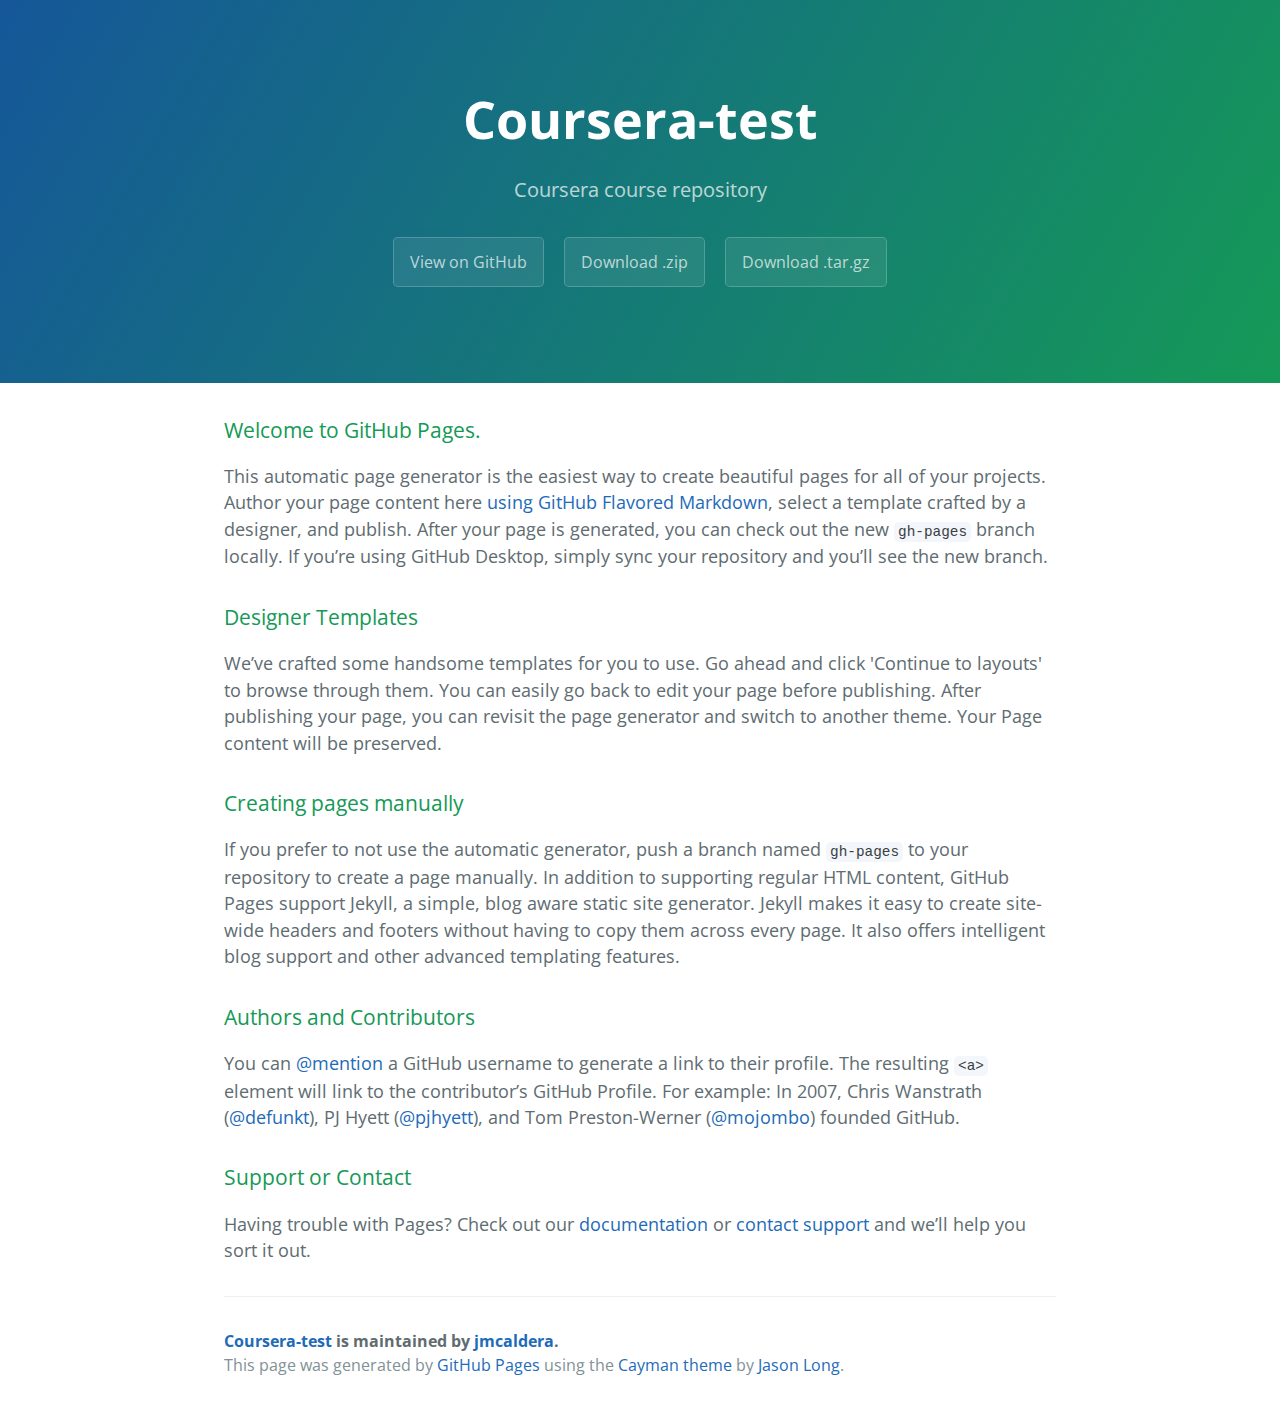
<file: index.html>
<!DOCTYPE html>
<html lang="en-us">
  <head>
    <meta charset="UTF-8">
    <title>Coursera-test by jmcaldera</title>
    <meta name="viewport" content="width=device-width, initial-scale=1">
    <link rel="stylesheet" type="text/css" href="stylesheets/normalize.css" media="screen">
    <link href='https://fonts.googleapis.com/css?family=Open+Sans:400,700' rel='stylesheet' type='text/css'>
    <link rel="stylesheet" type="text/css" href="stylesheets/stylesheet.css" media="screen">
    <link rel="stylesheet" type="text/css" href="stylesheets/github-light.css" media="screen">
  </head>
  <body>
    <section class="page-header">
      <h1 class="project-name">Coursera-test</h1>
      <h2 class="project-tagline">Coursera course repository</h2>
      <a href="https://github.com/jmcaldera/coursera-test" class="btn">View on GitHub</a>
      <a href="https://github.com/jmcaldera/coursera-test/zipball/master" class="btn">Download .zip</a>
      <a href="https://github.com/jmcaldera/coursera-test/tarball/master" class="btn">Download .tar.gz</a>
    </section>

    <section class="main-content">
      <h3>
<a id="welcome-to-github-pages" class="anchor" href="#welcome-to-github-pages" aria-hidden="true"><span aria-hidden="true" class="octicon octicon-link"></span></a>Welcome to GitHub Pages.</h3>

<p>This automatic page generator is the easiest way to create beautiful pages for all of your projects. Author your page content here <a href="https://guides.github.com/features/mastering-markdown/">using GitHub Flavored Markdown</a>, select a template crafted by a designer, and publish. After your page is generated, you can check out the new <code>gh-pages</code> branch locally. If you’re using GitHub Desktop, simply sync your repository and you’ll see the new branch.</p>

<h3>
<a id="designer-templates" class="anchor" href="#designer-templates" aria-hidden="true"><span aria-hidden="true" class="octicon octicon-link"></span></a>Designer Templates</h3>

<p>We’ve crafted some handsome templates for you to use. Go ahead and click 'Continue to layouts' to browse through them. You can easily go back to edit your page before publishing. After publishing your page, you can revisit the page generator and switch to another theme. Your Page content will be preserved.</p>

<h3>
<a id="creating-pages-manually" class="anchor" href="#creating-pages-manually" aria-hidden="true"><span aria-hidden="true" class="octicon octicon-link"></span></a>Creating pages manually</h3>

<p>If you prefer to not use the automatic generator, push a branch named <code>gh-pages</code> to your repository to create a page manually. In addition to supporting regular HTML content, GitHub Pages support Jekyll, a simple, blog aware static site generator. Jekyll makes it easy to create site-wide headers and footers without having to copy them across every page. It also offers intelligent blog support and other advanced templating features.</p>

<h3>
<a id="authors-and-contributors" class="anchor" href="#authors-and-contributors" aria-hidden="true"><span aria-hidden="true" class="octicon octicon-link"></span></a>Authors and Contributors</h3>

<p>You can <a href="https://help.github.com/articles/basic-writing-and-formatting-syntax/#mentioning-users-and-teams" class="user-mention">@mention</a> a GitHub username to generate a link to their profile. The resulting <code>&lt;a&gt;</code> element will link to the contributor’s GitHub Profile. For example: In 2007, Chris Wanstrath (<a href="https://github.com/defunkt" class="user-mention">@defunkt</a>), PJ Hyett (<a href="https://github.com/pjhyett" class="user-mention">@pjhyett</a>), and Tom Preston-Werner (<a href="https://github.com/mojombo" class="user-mention">@mojombo</a>) founded GitHub.</p>

<h3>
<a id="support-or-contact" class="anchor" href="#support-or-contact" aria-hidden="true"><span aria-hidden="true" class="octicon octicon-link"></span></a>Support or Contact</h3>

<p>Having trouble with Pages? Check out our <a href="https://help.github.com/pages">documentation</a> or <a href="https://github.com/contact">contact support</a> and we’ll help you sort it out.</p>

      <footer class="site-footer">
        <span class="site-footer-owner"><a href="https://github.com/jmcaldera/coursera-test">Coursera-test</a> is maintained by <a href="https://github.com/jmcaldera">jmcaldera</a>.</span>

        <span class="site-footer-credits">This page was generated by <a href="https://pages.github.com">GitHub Pages</a> using the <a href="https://github.com/jasonlong/cayman-theme">Cayman theme</a> by <a href="https://twitter.com/jasonlong">Jason Long</a>.</span>
      </footer>

    </section>

  
  </body>
</html>
</file>
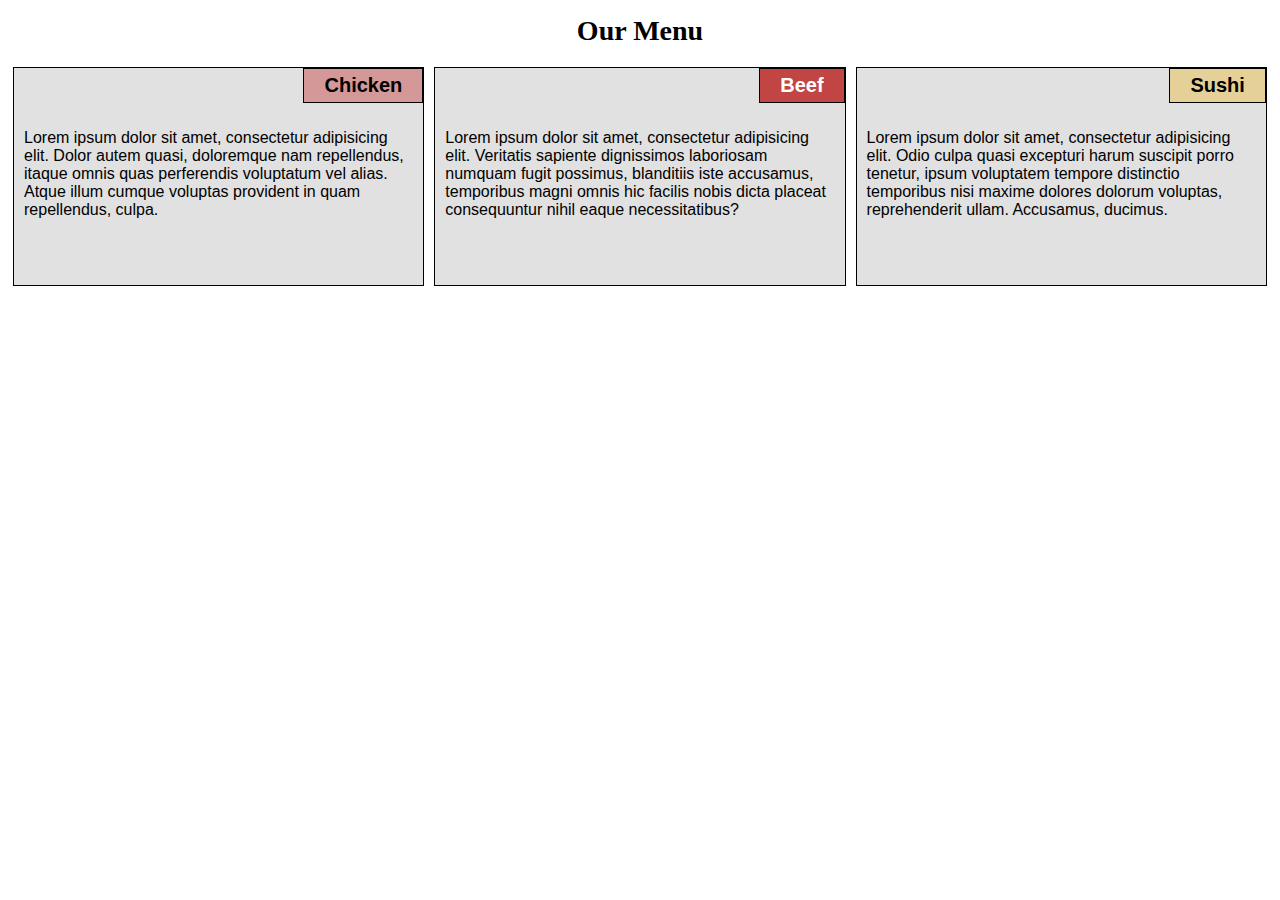
<file: mod2_assignment/index.html>
<!DOCTYPE html>
<html lang="en">
<head>
	<meta charset="UTF-8">
	<meta name="viewport" content="width=device-width, initial-scale=1">
	<link rel="stylesheet" href="css/styles.css">
	<title>Module 2 Solution</title>
</head>
<body>
	<h1>Our Menu</h1>
	<div class="row" id="container">
		<div class="col-lg-4 col-md-6 col-sm-12">
			<div class="section" id="p1">
				<div class="title" id="title1">Chicken</div>
				<p>Lorem ipsum dolor sit amet, consectetur adipisicing elit. Dolor autem quasi, doloremque nam repellendus, itaque omnis quas perferendis voluptatum vel alias. Atque illum cumque voluptas provident in quam repellendus, culpa.</p>
			</div>
		</div>
		<div class="col-lg-4 col-md-6 col-sm-12">
			<div class="section" id="p2">
				<div class="title" id="title2">Beef</div>
				<p>Lorem ipsum dolor sit amet, consectetur adipisicing elit. Veritatis sapiente dignissimos laboriosam numquam fugit possimus, blanditiis iste accusamus, temporibus magni omnis hic facilis nobis dicta placeat consequuntur nihil eaque necessitatibus?</p>
			</div>
		</div>
		<div class="col-lg-4 col-md-12 col-sm-12">
			<div class="section" id="p3">
				<div class="title" id="title3">Sushi</div>
				<p>Lorem ipsum dolor sit amet, consectetur adipisicing elit. Odio culpa quasi excepturi harum suscipit porro tenetur, ipsum voluptatem tempore distinctio temporibus nisi maxime dolores dolorum voluptas, reprehenderit ullam. Accusamus, ducimus.</p>
				
			</div>
		</div>
	</div>
</body>
</html>
</file>
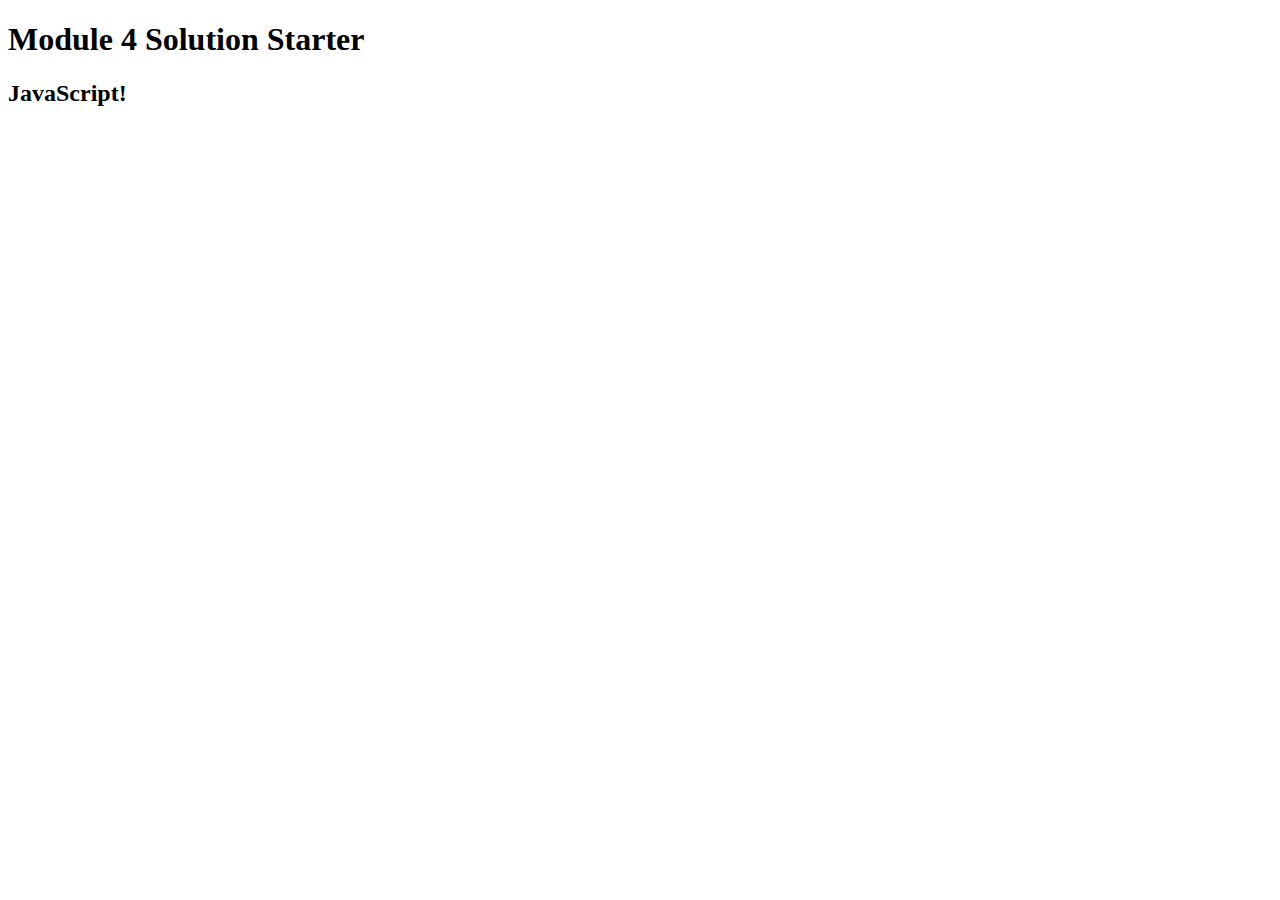
<file: mod4_assignment/index.html>
<!DOCTYPE html>
<html>
<head>
  <meta charset="utf-8">
  <title>Module 4 Solution Starter</title>
  <script>
    var names = []; // DO NOT REMOVE
  </script>
  <script src="SpeakHello.js"></script>
  <script src="SpeakGoodBye.js"></script>
  <script src="script.js"></script>
</head>
<body>
  <h1>Module 4 Solution Starter</h1>
  <h2>JavaScript!</h2>
</body>
</html>
</file>
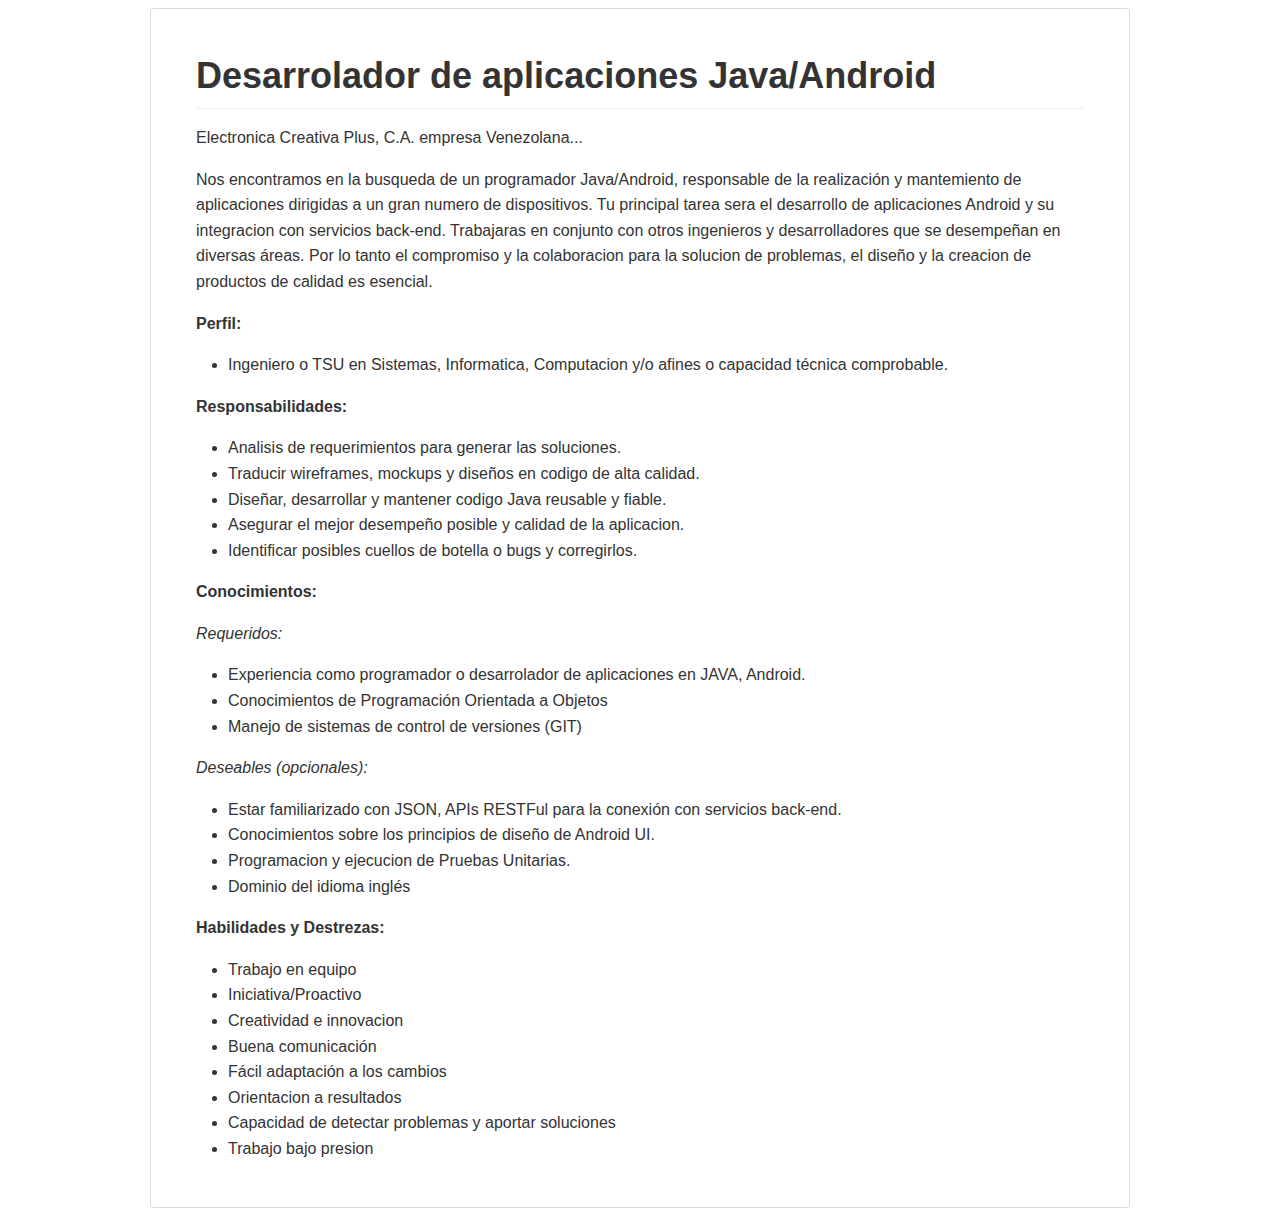
<file: site/index.html>
<!DOCTYPE html><html><head><meta charset="utf-8"><style>@font-face {
  font-family: octicons-anchor;
  src: url([data-uri]) format('woff');
}

* {
    box-sizing: border-box;
}

body {
    width: 980px;
    margin-right: auto;
    margin-left: auto;
}

body .markdown-body {
    padding: 45px;
    border: 1px solid #ddd;
    border-radius: 3px;
    word-wrap: break-word;
}

pre {
    font: 12px Consolas, "Liberation Mono", Menlo, Courier, monospace;
}

.markdown-body {
  -webkit-text-size-adjust: 100%;
  text-size-adjust: 100%;
  color: #333;
  font-family: "Helvetica Neue", Helvetica, "Segoe UI", Arial, freesans, sans-serif, "Apple Color Emoji", "Segoe UI Emoji", "Segoe UI Symbol";
  font-size: 16px;
  line-height: 1.6;
  word-wrap: break-word;
}

.markdown-body a {
  background-color: transparent;
}

.markdown-body a:active,
.markdown-body a:hover {
  outline: 0;
}

.markdown-body strong {
  font-weight: bold;
}

.markdown-body h1 {
  font-size: 2em;
  margin: 0.67em 0;
}

.markdown-body img {
  border: 0;
}

.markdown-body hr {
  box-sizing: content-box;
  height: 0;
}

.markdown-body pre {
  overflow: auto;
}

.markdown-body code,
.markdown-body kbd,
.markdown-body pre {
  font-family: monospace, monospace;
  font-size: 1em;
}

.markdown-body input {
  color: inherit;
  font: inherit;
  margin: 0;
}

.markdown-body html input[disabled] {
  cursor: default;
}

.markdown-body input {
  line-height: normal;
}

.markdown-body input[type="checkbox"] {
  box-sizing: border-box;
  padding: 0;
}

.markdown-body table {
  border-collapse: collapse;
  border-spacing: 0;
}

.markdown-body td,
.markdown-body th {
  padding: 0;
}

.markdown-body input {
  font: 13px / 1.4 Helvetica, arial, nimbussansl, liberationsans, freesans, clean, sans-serif, "Apple Color Emoji", "Segoe UI Emoji", "Segoe UI Symbol";
}

.markdown-body a {
  color: #4078c0;
  text-decoration: none;
}

.markdown-body a:hover,
.markdown-body a:active {
  text-decoration: underline;
}

.markdown-body hr {
  height: 0;
  margin: 15px 0;
  overflow: hidden;
  background: transparent;
  border: 0;
  border-bottom: 1px solid #ddd;
}

.markdown-body hr:before {
  display: table;
  content: "";
}

.markdown-body hr:after {
  display: table;
  clear: both;
  content: "";
}

.markdown-body h1,
.markdown-body h2,
.markdown-body h3,
.markdown-body h4,
.markdown-body h5,
.markdown-body h6 {
  margin-top: 15px;
  margin-bottom: 15px;
  line-height: 1.1;
}

.markdown-body h1 {
  font-size: 30px;
}

.markdown-body h2 {
  font-size: 21px;
}

.markdown-body h3 {
  font-size: 16px;
}

.markdown-body h4 {
  font-size: 14px;
}

.markdown-body h5 {
  font-size: 12px;
}

.markdown-body h6 {
  font-size: 11px;
}

.markdown-body blockquote {
  margin: 0;
}

.markdown-body ul,
.markdown-body ol {
  padding: 0;
  margin-top: 0;
  margin-bottom: 0;
}

.markdown-body ol ol,
.markdown-body ul ol {
  list-style-type: lower-roman;
}

.markdown-body ul ul ol,
.markdown-body ul ol ol,
.markdown-body ol ul ol,
.markdown-body ol ol ol {
  list-style-type: lower-alpha;
}

.markdown-body dd {
  margin-left: 0;
}

.markdown-body code {
  font-family: Consolas, "Liberation Mono", Menlo, Courier, monospace;
  font-size: 12px;
}

.markdown-body pre {
  margin-top: 0;
  margin-bottom: 0;
  font: 12px Consolas, "Liberation Mono", Menlo, Courier, monospace;
}

.markdown-body .select::-ms-expand {
  opacity: 0;
}

.markdown-body .octicon {
  font: normal normal normal 16px/1 octicons-anchor;
  display: inline-block;
  text-decoration: none;
  text-rendering: auto;
  -webkit-font-smoothing: antialiased;
  -moz-osx-font-smoothing: grayscale;
  -webkit-user-select: none;
  -moz-user-select: none;
  -ms-user-select: none;
  user-select: none;
}

.markdown-body .octicon-link:before {
  content: '\f05c';
}

.markdown-body:before {
  display: table;
  content: "";
}

.markdown-body:after {
  display: table;
  clear: both;
  content: "";
}

.markdown-body>*:first-child {
  margin-top: 0 !important;
}

.markdown-body>*:last-child {
  margin-bottom: 0 !important;
}

.markdown-body a:not([href]) {
  color: inherit;
  text-decoration: none;
}

.markdown-body .anchor {
  display: inline-block;
  padding-right: 2px;
  margin-left: -18px;
}

.markdown-body .anchor:focus {
  outline: none;
}

.markdown-body h1,
.markdown-body h2,
.markdown-body h3,
.markdown-body h4,
.markdown-body h5,
.markdown-body h6 {
  margin-top: 1em;
  margin-bottom: 16px;
  font-weight: bold;
  line-height: 1.4;
}

.markdown-body h1 .octicon-link,
.markdown-body h2 .octicon-link,
.markdown-body h3 .octicon-link,
.markdown-body h4 .octicon-link,
.markdown-body h5 .octicon-link,
.markdown-body h6 .octicon-link {
  color: #000;
  vertical-align: middle;
  visibility: hidden;
}

.markdown-body h1:hover .anchor,
.markdown-body h2:hover .anchor,
.markdown-body h3:hover .anchor,
.markdown-body h4:hover .anchor,
.markdown-body h5:hover .anchor,
.markdown-body h6:hover .anchor {
  text-decoration: none;
}

.markdown-body h1:hover .anchor .octicon-link,
.markdown-body h2:hover .anchor .octicon-link,
.markdown-body h3:hover .anchor .octicon-link,
.markdown-body h4:hover .anchor .octicon-link,
.markdown-body h5:hover .anchor .octicon-link,
.markdown-body h6:hover .anchor .octicon-link {
  visibility: visible;
}

.markdown-body h1 {
  padding-bottom: 0.3em;
  font-size: 2.25em;
  line-height: 1.2;
  border-bottom: 1px solid #eee;
}

.markdown-body h1 .anchor {
  line-height: 1;
}

.markdown-body h2 {
  padding-bottom: 0.3em;
  font-size: 1.75em;
  line-height: 1.225;
  border-bottom: 1px solid #eee;
}

.markdown-body h2 .anchor {
  line-height: 1;
}

.markdown-body h3 {
  font-size: 1.5em;
  line-height: 1.43;
}

.markdown-body h3 .anchor {
  line-height: 1.2;
}

.markdown-body h4 {
  font-size: 1.25em;
}

.markdown-body h4 .anchor {
  line-height: 1.2;
}

.markdown-body h5 {
  font-size: 1em;
}

.markdown-body h5 .anchor {
  line-height: 1.1;
}

.markdown-body h6 {
  font-size: 1em;
  color: #777;
}

.markdown-body h6 .anchor {
  line-height: 1.1;
}

.markdown-body p,
.markdown-body blockquote,
.markdown-body ul,
.markdown-body ol,
.markdown-body dl,
.markdown-body table,
.markdown-body pre {
  margin-top: 0;
  margin-bottom: 16px;
}

.markdown-body hr {
  height: 4px;
  padding: 0;
  margin: 16px 0;
  background-color: #e7e7e7;
  border: 0 none;
}

.markdown-body ul,
.markdown-body ol {
  padding-left: 2em;
}

.markdown-body ul ul,
.markdown-body ul ol,
.markdown-body ol ol,
.markdown-body ol ul {
  margin-top: 0;
  margin-bottom: 0;
}

.markdown-body li>p {
  margin-top: 16px;
}

.markdown-body dl {
  padding: 0;
}

.markdown-body dl dt {
  padding: 0;
  margin-top: 16px;
  font-size: 1em;
  font-style: italic;
  font-weight: bold;
}

.markdown-body dl dd {
  padding: 0 16px;
  margin-bottom: 16px;
}

.markdown-body blockquote {
  padding: 0 15px;
  color: #777;
  border-left: 4px solid #ddd;
}

.markdown-body blockquote>:first-child {
  margin-top: 0;
}

.markdown-body blockquote>:last-child {
  margin-bottom: 0;
}

.markdown-body table {
  display: block;
  width: 100%;
  overflow: auto;
  word-break: normal;
  word-break: keep-all;
}

.markdown-body table th {
  font-weight: bold;
}

.markdown-body table th,
.markdown-body table td {
  padding: 6px 13px;
  border: 1px solid #ddd;
}

.markdown-body table tr {
  background-color: #fff;
  border-top: 1px solid #ccc;
}

.markdown-body table tr:nth-child(2n) {
  background-color: #f8f8f8;
}

.markdown-body img {
  max-width: 100%;
  box-sizing: content-box;
  background-color: #fff;
}

.markdown-body code {
  padding: 0;
  padding-top: 0.2em;
  padding-bottom: 0.2em;
  margin: 0;
  font-size: 85%;
  background-color: rgba(0,0,0,0.04);
  border-radius: 3px;
}

.markdown-body code:before,
.markdown-body code:after {
  letter-spacing: -0.2em;
  content: "\00a0";
}

.markdown-body pre>code {
  padding: 0;
  margin: 0;
  font-size: 100%;
  word-break: normal;
  white-space: pre;
  background: transparent;
  border: 0;
}

.markdown-body .highlight {
  margin-bottom: 16px;
}

.markdown-body .highlight pre,
.markdown-body pre {
  padding: 16px;
  overflow: auto;
  font-size: 85%;
  line-height: 1.45;
  background-color: #f7f7f7;
  border-radius: 3px;
}

.markdown-body .highlight pre {
  margin-bottom: 0;
  word-break: normal;
}

.markdown-body pre {
  word-wrap: normal;
}

.markdown-body pre code {
  display: inline;
  max-width: initial;
  padding: 0;
  margin: 0;
  overflow: initial;
  line-height: inherit;
  word-wrap: normal;
  background-color: transparent;
  border: 0;
}

.markdown-body pre code:before,
.markdown-body pre code:after {
  content: normal;
}

.markdown-body kbd {
  display: inline-block;
  padding: 3px 5px;
  font-size: 11px;
  line-height: 10px;
  color: #555;
  vertical-align: middle;
  background-color: #fcfcfc;
  border: solid 1px #ccc;
  border-bottom-color: #bbb;
  border-radius: 3px;
  box-shadow: inset 0 -1px 0 #bbb;
}

.markdown-body .pl-c {
  color: #969896;
}

.markdown-body .pl-c1,
.markdown-body .pl-s .pl-v {
  color: #0086b3;
}

.markdown-body .pl-e,
.markdown-body .pl-en {
  color: #795da3;
}

.markdown-body .pl-s .pl-s1,
.markdown-body .pl-smi {
  color: #333;
}

.markdown-body .pl-ent {
  color: #63a35c;
}

.markdown-body .pl-k {
  color: #a71d5d;
}

.markdown-body .pl-pds,
.markdown-body .pl-s,
.markdown-body .pl-s .pl-pse .pl-s1,
.markdown-body .pl-sr,
.markdown-body .pl-sr .pl-cce,
.markdown-body .pl-sr .pl-sra,
.markdown-body .pl-sr .pl-sre {
  color: #183691;
}

.markdown-body .pl-v {
  color: #ed6a43;
}

.markdown-body .pl-id {
  color: #b52a1d;
}

.markdown-body .pl-ii {
  background-color: #b52a1d;
  color: #f8f8f8;
}

.markdown-body .pl-sr .pl-cce {
  color: #63a35c;
  font-weight: bold;
}

.markdown-body .pl-ml {
  color: #693a17;
}

.markdown-body .pl-mh,
.markdown-body .pl-mh .pl-en,
.markdown-body .pl-ms {
  color: #1d3e81;
  font-weight: bold;
}

.markdown-body .pl-mq {
  color: #008080;
}

.markdown-body .pl-mi {
  color: #333;
  font-style: italic;
}

.markdown-body .pl-mb {
  color: #333;
  font-weight: bold;
}

.markdown-body .pl-md {
  background-color: #ffecec;
  color: #bd2c00;
}

.markdown-body .pl-mi1 {
  background-color: #eaffea;
  color: #55a532;
}

.markdown-body .pl-mdr {
  color: #795da3;
  font-weight: bold;
}

.markdown-body .pl-mo {
  color: #1d3e81;
}

.markdown-body kbd {
  display: inline-block;
  padding: 3px 5px;
  font: 11px Consolas, "Liberation Mono", Menlo, Courier, monospace;
  line-height: 10px;
  color: #555;
  vertical-align: middle;
  background-color: #fcfcfc;
  border: solid 1px #ccc;
  border-bottom-color: #bbb;
  border-radius: 3px;
  box-shadow: inset 0 -1px 0 #bbb;
}

.markdown-body .plan-price-unit {
  color: #767676;
  font-weight: normal;
}

.markdown-body .task-list-item {
  list-style-type: none;
}

.markdown-body .task-list-item+.task-list-item {
  margin-top: 3px;
}

.markdown-body .task-list-item input {
  margin: 0 0.35em 0.25em -1.6em;
  vertical-align: middle;
}

.markdown-body .plan-choice {
  padding: 15px;
  padding-left: 40px;
  display: block;
  border: 1px solid #e0e0e0;
  position: relative;
  font-weight: normal;
  background-color: #fafafa;
}

.markdown-body .plan-choice.open {
  background-color: #fff;
}

.markdown-body .plan-choice.open .plan-choice-seat-breakdown {
  display: block;
}

.markdown-body .plan-choice-free {
  border-radius: 3px 3px 0 0;
}

.markdown-body .plan-choice-paid {
  border-radius: 0 0 3px 3px;
  border-top: 0;
  margin-bottom: 20px;
}

.markdown-body .plan-choice-radio {
  position: absolute;
  left: 15px;
  top: 18px;
}

.markdown-body .plan-choice-exp {
  color: #999;
  font-size: 12px;
  margin-top: 5px;
}

.markdown-body .plan-choice-seat-breakdown {
  margin-top: 10px;
  display: none;
}

.markdown-body :checked+.radio-label {
  z-index: 1;
  position: relative;
  border-color: #4078c0;
}
</style><title>developer_profile</title></head><body><article class="markdown-body"><h1>
<a id="user-content-desarrolador-de-aplicaciones-javaandroid" class="anchor" href="#desarrolador-de-aplicaciones-javaandroid" aria-hidden="true"><span aria-hidden="true" class="octicon octicon-link"></span></a>Desarrolador de aplicaciones Java/Android</h1>

<p>Electronica Creativa Plus, C.A. empresa Venezolana...</p>

<p>Nos encontramos en la busqueda de un programador Java/Android, responsable de la realización y mantemiento de aplicaciones dirigidas a un gran numero de dispositivos. Tu principal tarea sera el desarrollo de aplicaciones Android y su integracion con servicios back-end. Trabajaras en conjunto con otros ingenieros y desarrolladores que se desempeñan en diversas áreas. Por lo tanto el compromiso y la colaboracion para la solucion de problemas, el diseño y la creacion de productos de calidad es esencial.</p>

<p><strong>Perfil:</strong></p>

<ul>
<li>  Ingeniero o TSU en Sistemas, Informatica, Computacion y/o afines o capacidad técnica comprobable.</li>
</ul>

<p><strong>Responsabilidades:</strong></p>

<ul>
<li>  Analisis de requerimientos para generar las soluciones.</li>
<li>  Traducir wireframes, mockups y diseños en codigo de alta calidad.</li>
<li>  Diseñar, desarrollar y mantener codigo Java reusable y fiable.</li>
<li>  Asegurar el mejor desempeño posible y calidad de la aplicacion.</li>
<li>  Identificar posibles cuellos de botella o bugs y corregirlos.</li>
</ul>

<p><strong>Conocimientos:</strong></p>

<p><em>Requeridos:</em></p>

<ul>
<li>  Experiencia como programador o desarrolador de aplicaciones en JAVA, Android.</li>
<li>  Conocimientos de Programación Orientada a Objetos</li>
<li>  Manejo de sistemas de control de versiones (GIT)</li>
</ul>

<p><em>Deseables (opcionales):</em></p>

<ul>
<li>  Estar familiarizado con JSON, APIs RESTFul para la conexión con servicios back-end.</li>
<li>  Conocimientos sobre los principios de diseño de Android UI.</li>
<li>  Programacion y ejecucion de Pruebas Unitarias.</li>
<li>  Dominio del idioma inglés</li>
</ul>

<p><strong>Habilidades y Destrezas:</strong></p>

<ul>
<li>  Trabajo en equipo</li>
<li>  Iniciativa/Proactivo</li>
<li>  Creatividad e innovacion</li>
<li>  Buena comunicación</li>
<li>  Fácil adaptación a los cambios</li>
<li>  Orientacion a resultados</li>
<li>  Capacidad de detectar problemas y aportar soluciones</li>
<li>  Trabajo bajo presion</li>
</ul>


</article></body></html>
</file>
<file: stylesheets/stylesheet.css>
* {
  box-sizing: border-box; }

body {
  padding: 0;
  margin: 0;
  font-family: "Open Sans", "Helvetica Neue", Helvetica, Arial, sans-serif;
  font-size: 16px;
  line-height: 1.5;
  color: #606c71; }

a {
  color: #1e6bb8;
  text-decoration: none; }
  a:hover {
    text-decoration: underline; }

.btn {
  display: inline-block;
  margin-bottom: 1rem;
  color: rgba(255, 255, 255, 0.7);
  background-color: rgba(255, 255, 255, 0.08);
  border-color: rgba(255, 255, 255, 0.2);
  border-style: solid;
  border-width: 1px;
  border-radius: 0.3rem;
  transition: color 0.2s, background-color 0.2s, border-color 0.2s; }
  .btn + .btn {
    margin-left: 1rem; }

.btn:hover {
  color: rgba(255, 255, 255, 0.8);
  text-decoration: none;
  background-color: rgba(255, 255, 255, 0.2);
  border-color: rgba(255, 255, 255, 0.3); }

@media screen and (min-width: 64em) {
  .btn {
    padding: 0.75rem 1rem; } }

@media screen and (min-width: 42em) and (max-width: 64em) {
  .btn {
    padding: 0.6rem 0.9rem;
    font-size: 0.9rem; } }

@media screen and (max-width: 42em) {
  .btn {
    display: block;
    width: 100%;
    padding: 0.75rem;
    font-size: 0.9rem; }
    .btn + .btn {
      margin-top: 1rem;
      margin-left: 0; } }

.page-header {
  color: #fff;
  text-align: center;
  background-color: #159957;
  background-image: linear-gradient(120deg, #155799, #159957); }

@media screen and (min-width: 64em) {
  .page-header {
    padding: 5rem 6rem; } }

@media screen and (min-width: 42em) and (max-width: 64em) {
  .page-header {
    padding: 3rem 4rem; } }

@media screen and (max-width: 42em) {
  .page-header {
    padding: 2rem 1rem; } }

.project-name {
  margin-top: 0;
  margin-bottom: 0.1rem; }

@media screen and (min-width: 64em) {
  .project-name {
    font-size: 3.25rem; } }

@media screen and (min-width: 42em) and (max-width: 64em) {
  .project-name {
    font-size: 2.25rem; } }

@media screen and (max-width: 42em) {
  .project-name {
    font-size: 1.75rem; } }

.project-tagline {
  margin-bottom: 2rem;
  font-weight: normal;
  opacity: 0.7; }

@media screen and (min-width: 64em) {
  .project-tagline {
    font-size: 1.25rem; } }

@media screen and (min-width: 42em) and (max-width: 64em) {
  .project-tagline {
    font-size: 1.15rem; } }

@media screen and (max-width: 42em) {
  .project-tagline {
    font-size: 1rem; } }

.main-content :first-child {
  margin-top: 0; }
.main-content img {
  max-width: 100%; }
.main-content h1, .main-content h2, .main-content h3, .main-content h4, .main-content h5, .main-content h6 {
  margin-top: 2rem;
  margin-bottom: 1rem;
  font-weight: normal;
  color: #159957; }
.main-content p {
  margin-bottom: 1em; }
.main-content code {
  padding: 2px 4px;
  font-family: Consolas, "Liberation Mono", Menlo, Courier, monospace;
  font-size: 0.9rem;
  color: #383e41;
  background-color: #f3f6fa;
  border-radius: 0.3rem; }
.main-content pre {
  padding: 0.8rem;
  margin-top: 0;
  margin-bottom: 1rem;
  font: 1rem Consolas, "Liberation Mono", Menlo, Courier, monospace;
  color: #567482;
  word-wrap: normal;
  background-color: #f3f6fa;
  border: solid 1px #dce6f0;
  border-radius: 0.3rem; }
  .main-content pre > code {
    padding: 0;
    margin: 0;
    font-size: 0.9rem;
    color: #567482;
    word-break: normal;
    white-space: pre;
    background: transparent;
    border: 0; }
.main-content .highlight {
  margin-bottom: 1rem; }
  .main-content .highlight pre {
    margin-bottom: 0;
    word-break: normal; }
.main-content .highlight pre, .main-content pre {
  padding: 0.8rem;
  overflow: auto;
  font-size: 0.9rem;
  line-height: 1.45;
  border-radius: 0.3rem; }
.main-content pre code, .main-content pre tt {
  display: inline;
  max-width: initial;
  padding: 0;
  margin: 0;
  overflow: initial;
  line-height: inherit;
  word-wrap: normal;
  background-color: transparent;
  border: 0; }
  .main-content pre code:before, .main-content pre code:after, .main-content pre tt:before, .main-content pre tt:after {
    content: normal; }
.main-content ul, .main-content ol {
  margin-top: 0; }
.main-content blockquote {
  padding: 0 1rem;
  margin-left: 0;
  color: #819198;
  border-left: 0.3rem solid #dce6f0; }
  .main-content blockquote > :first-child {
    margin-top: 0; }
  .main-content blockquote > :last-child {
    margin-bottom: 0; }
.main-content table {
  display: block;
  width: 100%;
  overflow: auto;
  word-break: normal;
  word-break: keep-all; }
  .main-content table th {
    font-weight: bold; }
  .main-content table th, .main-content table td {
    padding: 0.5rem 1rem;
    border: 1px solid #e9ebec; }
.main-content dl {
  padding: 0; }
  .main-content dl dt {
    padding: 0;
    margin-top: 1rem;
    font-size: 1rem;
    font-weight: bold; }
  .main-content dl dd {
    padding: 0;
    margin-bottom: 1rem; }
.main-content hr {
  height: 2px;
  padding: 0;
  margin: 1rem 0;
  background-color: #eff0f1;
  border: 0; }

@media screen and (min-width: 64em) {
  .main-content {
    max-width: 64rem;
    padding: 2rem 6rem;
    margin: 0 auto;
    font-size: 1.1rem; } }

@media screen and (min-width: 42em) and (max-width: 64em) {
  .main-content {
    padding: 2rem 4rem;
    font-size: 1.1rem; } }

@media screen and (max-width: 42em) {
  .main-content {
    padding: 2rem 1rem;
    font-size: 1rem; } }

.site-footer {
  padding-top: 2rem;
  margin-top: 2rem;
  border-top: solid 1px #eff0f1; }

.site-footer-owner {
  display: block;
  font-weight: bold; }

.site-footer-credits {
  color: #819198; }

@media screen and (min-width: 64em) {
  .site-footer {
    font-size: 1rem; } }

@media screen and (min-width: 42em) and (max-width: 64em) {
  .site-footer {
    font-size: 1rem; } }

@media screen and (max-width: 42em) {
  .site-footer {
    font-size: 0.9rem; } }
</file>
<file: stylesheets/github-light.css>
/*
The MIT License (MIT)

Copyright (c) 2015 GitHub, Inc.

Permission is hereby granted, free of charge, to any person obtaining a copy
of this software and associated documentation files (the "Software"), to deal
in the Software without restriction, including without limitation the rights
to use, copy, modify, merge, publish, distribute, sublicense, and/or sell
copies of the Software, and to permit persons to whom the Software is
furnished to do so, subject to the following conditions:

The above copyright notice and this permission notice shall be included in all
copies or substantial portions of the Software.

THE SOFTWARE IS PROVIDED "AS IS", WITHOUT WARRANTY OF ANY KIND, EXPRESS OR
IMPLIED, INCLUDING BUT NOT LIMITED TO THE WARRANTIES OF MERCHANTABILITY,
FITNESS FOR A PARTICULAR PURPOSE AND NONINFRINGEMENT. IN NO EVENT SHALL THE
AUTHORS OR COPYRIGHT HOLDERS BE LIABLE FOR ANY CLAIM, DAMAGES OR OTHER
LIABILITY, WHETHER IN AN ACTION OF CONTRACT, TORT OR OTHERWISE, ARISING FROM,
OUT OF OR IN CONNECTION WITH THE SOFTWARE OR THE USE OR OTHER DEALINGS IN THE
SOFTWARE.

*/

.pl-c /* comment */ {
  color: #969896;
}

.pl-c1      /* constant, markup.raw, meta.diff.header, meta.module-reference, meta.property-name, support, support.constant, support.variable, variable.other.constant */,
.pl-s .pl-v /* string variable */ {
  color: #0086b3;
}

.pl-e  /* entity */,
.pl-en /* entity.name */ {
  color: #795da3;
}

.pl-s .pl-s1 /* string source */,
.pl-smi      /* storage.modifier.import, storage.modifier.package, storage.type.java, variable.other, variable.parameter.function */ {
  color: #333;
}

.pl-ent /* entity.name.tag */ {
  color: #63a35c;
}

.pl-k /* keyword, storage, storage.type */ {
  color: #a71d5d;
}

.pl-pds              /* punctuation.definition.string, string.regexp.character-class */,
.pl-s                /* string */,
.pl-s .pl-pse .pl-s1 /* string punctuation.section.embedded source */,
.pl-sr               /* string.regexp */,
.pl-sr .pl-cce       /* string.regexp constant.character.escape */,
.pl-sr .pl-sra       /* string.regexp string.regexp.arbitrary-repitition */,
.pl-sr .pl-sre       /* string.regexp source.ruby.embedded */ {
  color: #183691;
}

.pl-v /* variable */ {
  color: #ed6a43;
}

.pl-id /* invalid.deprecated */ {
  color: #b52a1d;
}

.pl-ii /* invalid.illegal */ {
  background-color: #b52a1d;
  color: #f8f8f8;
}

.pl-sr .pl-cce /* string.regexp constant.character.escape */ {
  color: #63a35c;
  font-weight: bold;
}

.pl-ml /* markup.list */ {
  color: #693a17;
}

.pl-mh        /* markup.heading */,
.pl-mh .pl-en /* markup.heading entity.name */,
.pl-ms        /* meta.separator */ {
  color: #1d3e81;
  font-weight: bold;
}

.pl-mq /* markup.quote */ {
  color: #008080;
}

.pl-mi /* markup.italic */ {
  color: #333;
  font-style: italic;
}

.pl-mb /* markup.bold */ {
  color: #333;
  font-weight: bold;
}

.pl-md /* markup.deleted, meta.diff.header.from-file */ {
  background-color: #ffecec;
  color: #bd2c00;
}

.pl-mi1 /* markup.inserted, meta.diff.header.to-file */ {
  background-color: #eaffea;
  color: #55a532;
}

.pl-mdr /* meta.diff.range */ {
  color: #795da3;
  font-weight: bold;
}

.pl-mo /* meta.output */ {
  color: #1d3e81;
}
</file>
<file: mod2_assignment/css/styles.css>
/********** Base styles **********/
* {
  box-sizing: border-box;
  /*margin: 0;
  padding: 0;*/
}
h1 {
  margin-bottom: 15px;
  margin-top: 15px;
  text-align: center;
  font-size: 175%;
}

p {
  /*border: 1px solid black;*/
  /*background-color: #e1e1e1;*/
  width: 100%;
  height: 150px;
  font-family: Helvetica;
  color: black;
  padding: 10px;
  float: left;
}

.title {
  float: right;
  border: 1px solid black;
  padding: 5px 20px 5px 20px;
  background-color: blue;
  font-weight: bold;
  font-family: Helvetica;
  font-size: 125%;
}

.title#title1 {
  background-color: #D59898;
  color: black;
}
.title#title2 {
  background-color: #C14543;
  color: white;
}
.title#title3 {
  background-color: #E5D198;
  color: black;
}

.section {
  float: left;
  background-color: #e1e1e1;
  border: 1px solid black;
  margin-right: 5px;
  margin-left: 5px;
  margin-top: 5px;
  margin-bottom: 5px;
}

/* Simple Responsive Framework. */
.row {
  width: 100%;
}

/********** Desktop version **********/
@media (min-width: 992px) {
  .col-lg-1, .col-lg-2, .col-lg-3, .col-lg-4, .col-lg-5, .col-lg-6, .col-lg-7, .col-lg-8, .col-lg-9, .col-lg-10, .col-lg-11, .col-lg-12 {
    float: left;
    /*border: 1px solid black;*/
  }
  .col-lg-1 {
    width: 8.33%;
  }
  .col-lg-2 {
    width: 16.66%;
  }
  .col-lg-3 {
    width: 25%;
  }
  .col-lg-4 {
    width: 33.33%;
  }
  .col-lg-5 {
    width: 41.66%;
  }
  .col-lg-6 {
    width: 50%;
  }
  .col-lg-7 {
    width: 58.33%;
  }
  .col-lg-8 {
    width: 66.66%;
  }
  .col-lg-9 {
    width: 74.99%;
  }
  .col-lg-10 {
    width: 83.33%;
  }
  .col-lg-11 {
    width: 91.66%;
  }
  .col-lg-12 {
    width: 100%;
  }
}

/********** Tablet version **********/
@media (min-width: 768px) and (max-width: 991px) {
  .col-md-1, .col-md-2, .col-md-3, .col-md-4, .col-md-5, .col-md-6, .col-md-7, .col-md-8, .col-md-9, .col-md-10, .col-md-11, .col-md-12 {
    float: left;
    /*border: 1px solid black;*/
  }
  .col-md-1 {
    width: 8.33%;
  }
  .col-md-2 {
    width: 16.66%;
  }
  .col-md-3 {
    width: 25%;
  }
  .col-md-4 {
    width: 33.33%;
  }
  .col-md-5 {
    width: 41.66%;
  }
  .col-md-6 {
    width: 50%;
  }
  .col-md-7 {
    width: 58.33%;
  }
  .col-md-8 {
    width: 66.66%;
  }
  .col-md-9 {
    width: 74.99%;
  }
  .col-md-10 {
    width: 83.33%;
  }
  .col-md-11 {
    width: 91.66%;
  }
  .col-md-12 {
    width: 100%;
  }
}

/********** Mobile version **********/
@media (max-width: 767px) {
  .col-sm-1, .col-sm-2, .col-sm-3, .col-sm-4, .col-sm-5, .col-sm-6, .col-sm-7, .col-sm-8, .col-sm-9, .col-sm-10, .col-sm-11, .col-sm-12 {
    float: left;
    /*border: 1px solid black;*/
  }
  .col-sm-1 {
    width: 8.33%;
  }
  .col-sm-2 {
    width: 16.66%;
  }
  .col-sm-3 {
    width: 25%;
  }
  .col-sm-4 {
    width: 33.33%;
  }
  .col-sm-5 {
    width: 41.66%;
  }
  .col-sm-6 {
    width: 50%;
  }
  .col-sm-7 {
    width: 58.33%;
  }
  .col-sm-8 {
    width: 66.66%;
  }
  .col-sm-9 {
    width: 74.99%;
  }
  .col-sm-10 {
    width: 83.33%;
  }
  .col-sm-11 {
    width: 91.66%;
  }
  .col-sm-12 {
    width: 100%;
  }
}
</file>
